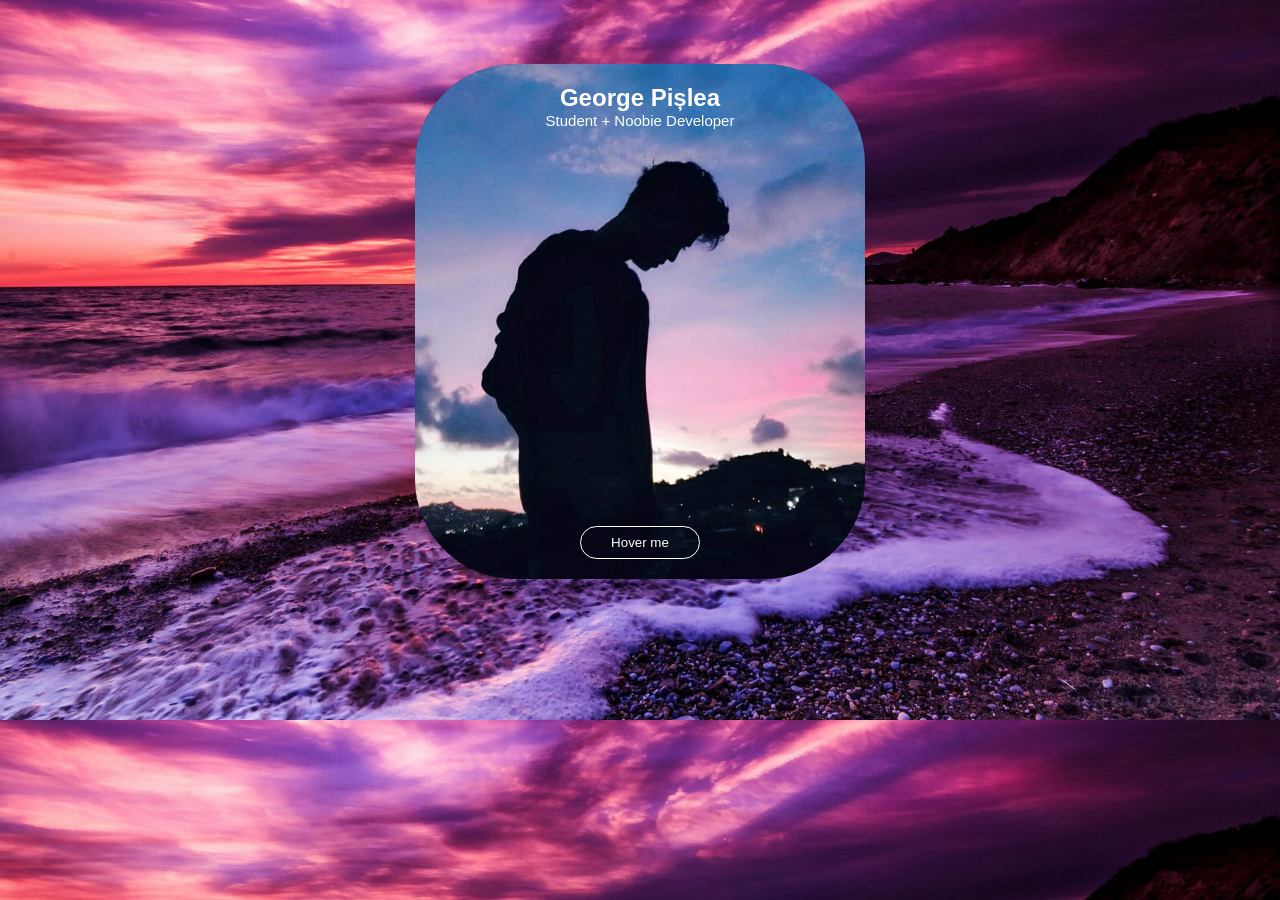
<file: index.html>
<!DOCTYPE html>
<html lang="en">
<head>
	<meta charset="UTF-8">
	<meta name="viewport" content="width=device-width, initial-scale=1.0">
    <link rel="stylesheet" href="./index.css">
	<title>Profile Card</title>
    <link href="https://unpkg.com/boxicons@2.1.4/css/boxicons.min.css" rel="stylesheet">
    <link rel="stylesheet" media="screen" href="https://fontlibrary.org//face/minecraftia" type="text/css"/> 
</head>
<body>
	<div class="container">
        <div class="card">
            <div class="card-inner">
                <div class="front">
                     <h2>George Pișlea</h2>
                     <p>Student + Noobie Developer</p>
                     <button>Hover me</button>
                </div>
                <div class="back">
                    <img src="images/waving-hand.png">
                    <h1>George <span>Pișlea</span></h1>
                    <p>Hi! My name is George and I am passionate about software development and am always looking for new challenges to improve my skills. 
                        With experience in Frontend development and Python, I enjoy exploring the world of technology and contributing to innovative 
                        projects.</p>
                    <div class="links">
                        <a href="https://www.linkedin.com/in/george-m%C4%83d%C4%83lin-pi%C8%99lea-a61728207/"><i class='bx bxl-linkedin' ></i></a>
                        <a href="https://github.com/aFro95?tab=repositories"><i class='bx bxl-github' ></i></a>
                        <a href="https://www.instagram.com/p.george19/"><i class='bx bxl-instagram-alt' ></i></a>
                    </div>
                </div>
            </div>
        </div>
    </div>





</body>
</html>
</file>
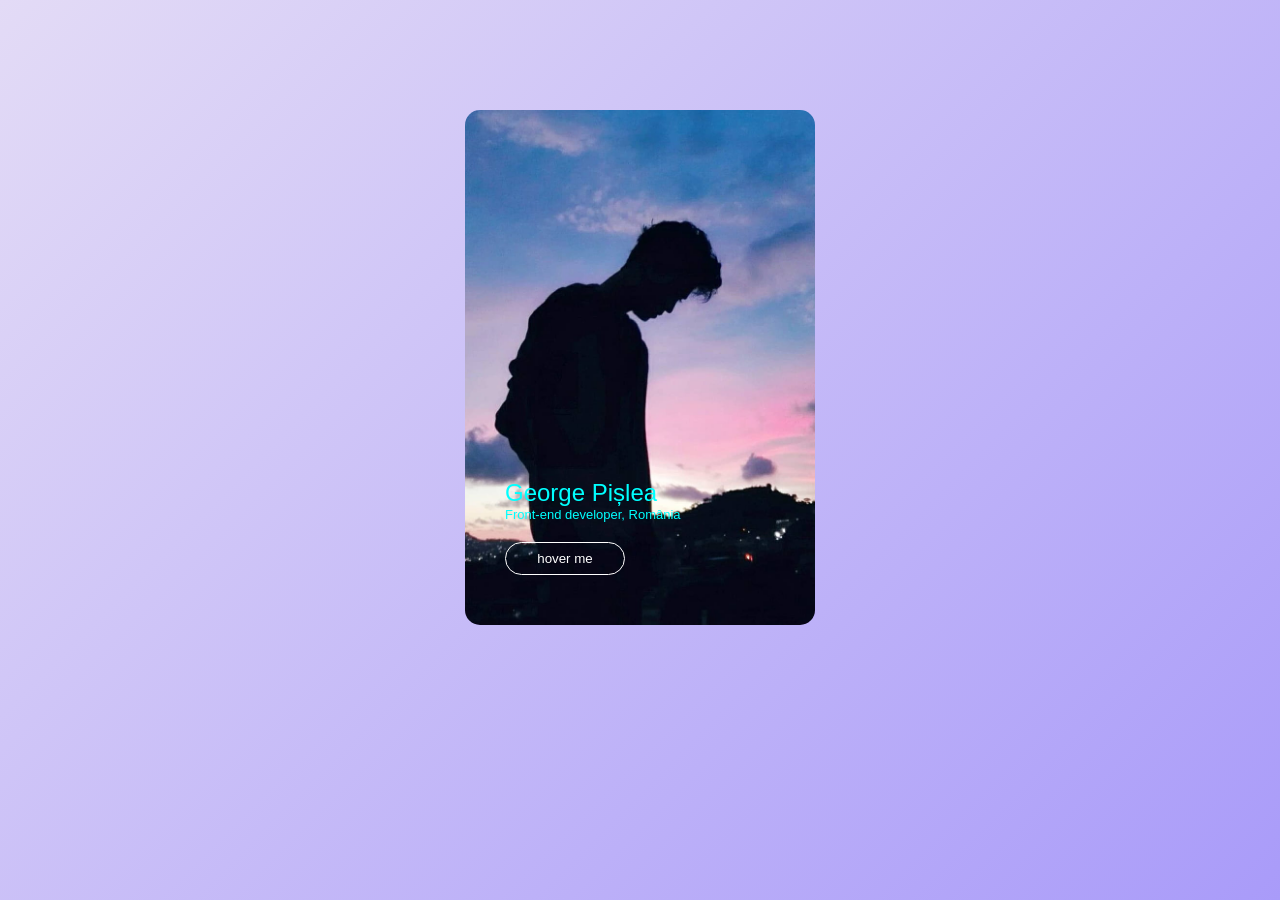
<file: Profile Card/index.html>
<!DOCTYPE html>
<html lang="en">
<head>
	<meta charset="UTF-8">
	<meta name="viewport" content="width=device-width, initial-scale=1.0">
    <link rel="stylesheet" href="./index.css">
	<title>Profile Card</title>
    <link href="https://unpkg.com/boxicons@2.1.4/css/boxicons.min.css" rel="stylesheet">
</head>
<body>
	<div class="container">
        <div class="card">
            <div class="card-inner">
                <div class="front">
                     <h2>George Pișlea</h2>
                     <p>Front-end developer, România</p>
                     <button>hover me</button>
                </div>
                <div class="back">
                    <img src="images/waving-hand.png">
                    <h1>George <span>Pișlea</span></h1>
                    <p>I am passionate about software development and am always looking for new challenges to improve my skills. 
                        With experience in Python and frontend development, I enjoy exploring the world of technology and contributing to innovative 
                        projects.</p>
                    <div class="links">
                        <a href="https://www.linkedin.com/in/george-m%C4%83d%C4%83lin-pi%C8%99lea-a61728207/"><i class='bx bxl-linkedin' ></i></a>
                        <a href="https://github.com/aFro95?tab=repositories"><i class='bx bxl-github' ></i></a>
                        <a href="https://www.instagram.com/p.george19/"><i class='bx bxl-instagram-alt' ></i></a>
                    </div>
                </div>
            </div>
        </div>
    </div>





</body>
</html>
</file>
<file: index.css>
* {
    margin: 0;
    padding: 0;
    font-family: 'Poppins', sans-serif;
    box-sizing: border-box;
}

body {
    margin: 0;
    padding: 0;
    background: url(./images/background.jpg);
    background-size: cover;
}

.container {
    width: 450px;
    background: rgba(0, 0, 0, 0.4);
    text-align: center;
    margin: auto;
    margin-top: 5%;
    color: white;
    border-radius: 100px;
}

.card {
    width: 450px;
    height: 515px;
}

.card-inner {
    width: 100%;
    height: 100%;
    position: relative;
    transition: transform 1s;
    transform-style: preserve-3d;
}

.front, .back {
    width: 100%;
    height: 100%;
    border-radius: 100px;
    position: absolute;
    backface-visibility: hidden;
}

.front {
    background: url(images/user2.jpg);
    background-size: cover;
    background-position: center;
    padding: 20px 40px;
    display: flex;
    flex-direction: column;
    justify-content: flex-start;
    color: white;
}

.front h2 {
    font-weight: 600;
}

.front p {
    color: white;
    font-size: 15px;
}

.front button {
    width: 120px;
    border: 1px solid #fff;
    background: transparent;
    border-radius: 50px;
    padding: 8px 20px;
    cursor: pointer;
    position: absolute;
    left: 50%;
    transform: translateX(-50%); 
    bottom: 20px;
    color: #fff;
}

.back {
    background: #fff;
    color: #333;
    padding: 20px 40px;
    transform: rotateY(180deg);
}

.back h1 {
    font-size: 50px;
    line-height: 55px;
    margin-bottom: 10px;
}

.back h1 span {
    font-weight: 400;
}

.back p {
    font-size: 18px;
    text-align: justify;
    margin-top: 20px;
    text-indent: 50px;
}

.back img {
    width: 120px;
}

.links {
    margin: 25px 0 40px;
}

.links a {
    display: inline-flex;
    justify-content: center;
    align-items: center;
    width: 40px;
    height: 40px;
    background: transparent;
    border: 2px solid #fff;
    border-radius: 50%;
    font-size: 20px;
    color: #00abf0;
    text-decoration: none;
    margin-left: 12px;
    transition: .5s;
}

.links a:hover {
    background-color: #00abf0;
    color:#fff;
    border-color:#00abf0;
    box-shadow: 0 0 10px #00abf0;
}

.card:hover .card-inner {
    transform: rotateY(180deg);
}
</file>
<file: Profile Card/index.css>
* {
    margin: 0;
    padding: 0;
    font-family: 'Poppins', sans-serif;
    box-sizing: border-box;
}

.container {
    width: 100%;
    min-height: 100vh;
    background: linear-gradient(135deg, #e3dbf6, #a99bf9);
    padding: 10px;
}

.card {
    width: 350px;
    height: 515px;
    margin: 100px auto 0;
}

.card-inner {
    width: 100%;
    height: 100%;
    position: relative;
    transition: transform 1s;
    transform-style: preserve-3d;
}

.front, .back {
    width: 100%;
    height: 100%;
    border-radius: 15px;
    position: absolute;
    backface-visibility: hidden;
}

.front {
    background: url(images/user2.jpg);
    background-size: cover;
    background-position: center;
    padding: 50px 40px;
    display: flex;
    flex-direction: column;
    justify-content: flex-end;
    color: cyan;
}

.front h2 {
    font-weight: 500;
}

.front p {
    color: cyan;
    font-size: 13px;
}

.front button {
    width: 120px;
    border: 1px solid #fff;
    background: transparent;
    border-radius: 50px;
    padding: 8px 20px;
    cursor: pointer;
    margin-top: 20px;
    color: #fff;
}

.back {
    background: #fff;
    color: #333;
    padding: 20px 40px;
    transform: rotateY(180deg);
}

.back h1 {
    font-size: 50px;
    line-height: 55px;
    margin-bottom: 10px;
}

.back h1 span {
    font-weight: 400;
}

.back p {
    font-size: 14px;
    text-align: justify;
    margin-top: 20px;
}

.back img {
    width: 120px;
}

.links {
    margin: 25px 0 40px;
}

.links a {
    display: inline-flex;
    justify-content: center;
    align-items: center;
    width: 40px;
    height: 40px;
    background: transparent;
    border: 2px solid #fff;
    border-radius: 50%;
    font-size: 20px;
    color: #00abf0;
    text-decoration: none;
    margin-left: 12px;
    transition: .5s;
}

.links a:hover {
    background-color: #00abf0;
    color:#fff;
    border-color:#00abf0;
    box-shadow: 0 0 10px #00abf0;
}

.card:hover .card-inner {
    transform: rotateY(180deg);
}
</file>
